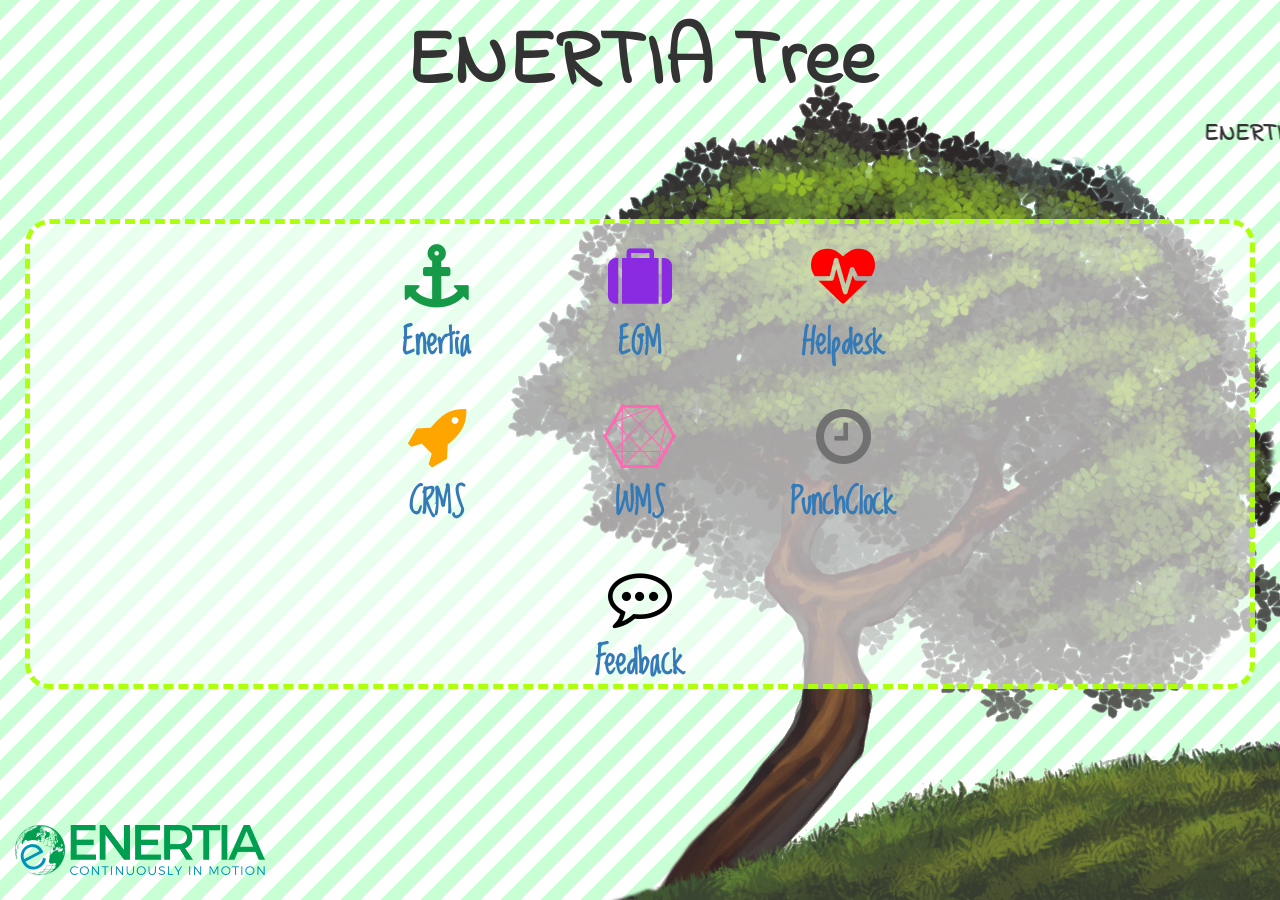
<file: gridster-index.html>
<!DOCTYPE html>
<html lang="en-us">
<head>
  <meta charset="utf-8">
  <title>Dashboard</title>
  
  <!-- Bootstrap Cascading Stylesheet -->
  <link rel="stylesheet" href="css/bootstrap.min.css">
  <!-- Font Awesome Stylesheet https://fortawesome.github.io/Font-Awesome/ -->
  <link rel="stylesheet" href="https://maxcdn.bootstrapcdn.com/font-awesome/4.4.0/css/font-awesome.min.css">
  <!-- Header font via Google Webfonts -->
  <link href='https://fonts.googleapis.com/css?family=Loved+by+the+King|Indie+Flower' rel='stylesheet' type='text/css'>
  <!-- Gridstack Stylesheet -->
  <link rel="stylesheet" href="css/gridstack.css">
  <!-- Enertia Dashboard Stylesheet -->
  <link rel="stylesheet" href="css/style.css">
  
  <!-- jQuery Library http://jquery.com/ -->
  <script src="js/jquery.min.js"></script>
  <!-- jQuery User Interface Library http://jqueryui.com/ -->
  <script src="js/jquery-ui.min.js"></script>
  <!-- jQuery User Interface Touch Input Library https://github.com/furf/jquery-ui-touch-punch -->
  <script src="js/jquery.ui.touch-punch.min.js"></script>
  <!-- Bootstrap Library http://getbootstrap.com/ -->
  <script src="js/bootstrap.min.js"></script>  
  <!-- lodash Library https://lodash.com/ -->
  <script src="js/lodash.min.js"></script>
  <!-- Gridstack Library http://troolee.github.io/gridstack.js/ -->
  <script src="js/gridstack.js"></script>
  <!-- responsiveText Library https://github.com/ghepting/jquery-responsive-text -->
  <script src="js/jquery.responsiveText.js"></script>
  
</head>
<body>

  <div class="dashboard">
      
    <!-- Aesthetics - Tree art by Paul Davey. -->
    <div class="tree">
      <nav class="col-sm-3 hidden-xs">
        <img alt="Art by Paul Davey" src="img/tree.png"/>
      </nav>
    </div>
    
    <!-- Responsive Header -->
    <div class="header">
      <h1 class="responsive" data-compression="8" data-min="20" data-max="60">ENERTIA Tree</h1> 
      <marquee behavior="scroll" direction="left" style="font-size: x-large;">ENERTIA will be closed November 26th and November 27th.</marquee>
    </div>
    
    <!-- GridStack Dashboard -->  
    <div class="grid-stack" data-gs-width="12">
      
      <!-- Enertia Website Shortcut -->
      <div class="grid-stack-item" 
        data-gs-x="3" data-gs-y="0" data-gs-no-resize="yes"
        data-gs-width="2" data-gs-height="2">
        <div class="grid-stack-item-content">
          <span class="fa fa-anchor fa-5x" style="color: #179A48;"></span>
          <a href="http://www.enertiagroup.com/" target="_blank">Enertia</a>
        </div>
      </div>
      
      <!-- EGM Website Shortcut -->
      <div class="grid-stack-item" 
        data-gs-x="5" data-gs-y="0" data-gs-no-resize="yes"
        data-gs-width="2" data-gs-height="2">
        <div class="grid-stack-item-content">
          <span class="fa fa-suitcase fa-5x" style="color: #8A2BE2;"></span>
          <a href="http://www.egminc.net/" target="_blank">EGM</a>
        </div>
      </div>
      
      <!-- Helpdesk Shortcut -->
      <div class="grid-stack-item" 
        data-gs-x="7" data-gs-y="0" data-gs-no-resize="yes"
        data-gs-width="2" data-gs-height="2">
        <div class="grid-stack-item-content">
          <span class="fa fa-heartbeat fa-5x" style="color: red;"></span>
          <a href="https://app.smartsheet.com/b/form?EQBCT=e3b3d4ec4834432aa4dad89973b27dc8" target="_blank">Helpdesk</a>
        </div>
      </div>      
      
      <!-- CRMS Shortcut -->
      <div class="grid-stack-item"
        data-gs-x="3" data-gs-y="2" data-gs-no-resize="yes"
        data-gs-width="2" data-gs-height="2">
        <div class="grid-stack-item-content">
          <span class="fa fa-rocket" style="color: #FFA500;"></span>
          <a href="https://crms.enertiagroup.com" target="_blank">CRMS</a>
        </div>
      </div>
      
      <!-- WMS Shortcut -->
      <div class="grid-stack-item" 
        data-gs-x="5" data-gs-y="2" data-gs-no-resize="yes"
        data-gs-width="2" data-gs-height="2">
        <div class="grid-stack-item-content">
          <span class="fa fa-connectdevelop" style="color: #FF69B4;"></span>
          <a href="https://wms.enertiagroup.com" target="_blank">WMS</a>            
        </div>
      </div>
      
      <!-- PunchClock Shortcut -->
      <div class="grid-stack-item" 
        data-gs-x="7" data-gs-y="2" data-gs-no-resize="yes"
        data-gs-width="2" data-gs-height="2">
        <div class="grid-stack-item-content">
          <span class="fa fa-clock-o" style="color: #717171;"></span>
          <a href="http://punchclock.enertiagroup.com" target="_blank">PunchClock</a>           
        </div>
      </div>      
      
      <!-- Feedback Shortcut -->
      <div class="grid-stack-item" 
        data-gs-x="5" data-gs-y="4" data-gs-no-resize="yes"
        data-gs-width="2" data-gs-height="2">
        <div class="grid-stack-item-content">
          <span class="fa fa-commenting-o fa-5x" style="color: #000;"></span>
          <a href="https://app.smartsheet.com/b/form?EQBCT=f612200f68fd4cc6b7f752824a32d29d" target="_blank">Feedback</a>
        </div>
      </div>
      
    </div> <!-- End grid-stack div -->
    
  </div> <!-- End dashboard div -->
  
  <!-- Enertia Logo -->
  <div class="enertia">
    <nav class="col-sm-3 hidden-xs">
      <img alt="Enertia, LLC" src="img/enertia-logo.png" height="50px;" style="position: fixed; bottom: 25px;"/>
    </nav>
  </div>

<script type="text/javascript">
  $(function () {
    var options = {
      width: 12,
      animate: true,
    };
  $('.grid-stack').gridstack(options);
  });
</script>

<script type"text/javascript">
  $(document).ready(function() {
    $('.responsive').responsiveText();
  });
</script>
    
</body>
</html>
</file>
<file: css/gridstack.css>
:root .grid-stack-item > .ui-resizable-handle {
  filter: none;
}

.grid-stack {
  position: relative;
}
.grid-stack .grid-stack-placeholder > .placeholder-content {
  border: 1px dashed lightgray;
  margin: 0;
  position: absolute;
  top: 0;
  left: 10px;
  right: 10px;
  bottom: 0;
  width: auto;
  z-index: 0 !important;
}
.grid-stack > .grid-stack-item {
  min-width: 8.33333333%;
  position: absolute;
  padding: 0;
}
.grid-stack > .grid-stack-item > .grid-stack-item-content {
  margin: 0;
  position: absolute;
  top: 0;
  left: 10px;
  right: 10px;
  bottom: 0;
  width: auto;
  z-index: 0 !important;
  overflow-x: hidden;
  overflow-y: auto;
}
.grid-stack > .grid-stack-item > .ui-resizable-handle {
  position: absolute;
  font-size: 0.1px;
  display: block;
  -ms-touch-action: none;
  touch-action: none;
}
.grid-stack > .grid-stack-item.ui-resizable-disabled > .ui-resizable-handle, .grid-stack > .grid-stack-item.ui-resizable-autohide > .ui-resizable-handle {
  display: none;
}
.grid-stack > .grid-stack-item.ui-draggable-dragging, .grid-stack > .grid-stack-item.ui-resizable-resizing {
  z-index: 100;
}
.grid-stack > .grid-stack-item.ui-draggable-dragging > .grid-stack-item-content,
.grid-stack > .grid-stack-item.ui-draggable-dragging > .grid-stack-item-content, .grid-stack > .grid-stack-item.ui-resizable-resizing > .grid-stack-item-content,
.grid-stack > .grid-stack-item.ui-resizable-resizing > .grid-stack-item-content {
  box-shadow: 1px 4px 6px rgba(0, 0, 0, 0.2);
  opacity: 0.8;
}
.grid-stack > .grid-stack-item > .ui-resizable-se,
.grid-stack > .grid-stack-item > .ui-resizable-sw {
  text-align: right;
  color: gray;
  padding: 2px 3px 0 0;
  margin: 0;
  font: normal normal normal 10px/1 FontAwesome;
  font-size: inherit;
  text-rendering: auto;
  -webkit-font-smoothing: antialiased;
  -moz-osx-font-smoothing: grayscale;
}
.grid-stack > .grid-stack-item > .ui-resizable-se::before,
.grid-stack > .grid-stack-item > .ui-resizable-sw::before {
  content: "\f065";
}
.grid-stack > .grid-stack-item > .ui-resizable-se {
  display: inline-block;
  filter: progid:DXImageTransform.Microsoft.BasicImage(rotation=1);
  -webkit-transform: rotate(90deg);
  -moz-transform: rotate(90deg);
  -ms-transform: rotate(90deg);
  -o-transform: rotate(90deg);
  transform: rotate(90deg);
}
.grid-stack > .grid-stack-item > .ui-resizable-nw {
  cursor: nw-resize;
  width: 20px;
  height: 20px;
  left: 10px;
  top: 0;
}
.grid-stack > .grid-stack-item > .ui-resizable-n {
  cursor: n-resize;
  height: 10px;
  top: 0;
  left: 25px;
  right: 25px;
}
.grid-stack > .grid-stack-item > .ui-resizable-ne {
  cursor: ne-resize;
  width: 20px;
  height: 20px;
  right: 10px;
  top: 0;
}
.grid-stack > .grid-stack-item > .ui-resizable-e {
  cursor: e-resize;
  width: 10px;
  right: 10px;
  top: 15px;
  bottom: 15px;
}
.grid-stack > .grid-stack-item > .ui-resizable-se {
  cursor: se-resize;
  width: 20px;
  height: 20px;
  right: 10px;
  bottom: 0;
}
.grid-stack > .grid-stack-item > .ui-resizable-s {
  cursor: s-resize;
  height: 10px;
  left: 25px;
  bottom: 0;
  right: 25px;
}
.grid-stack > .grid-stack-item > .ui-resizable-sw {
  cursor: sw-resize;
  width: 20px;
  height: 20px;
  left: 10px;
  bottom: 0;
}
.grid-stack > .grid-stack-item > .ui-resizable-w {
  cursor: w-resize;
  width: 10px;
  left: 10px;
  top: 15px;
  bottom: 15px;
}
.grid-stack > .grid-stack-item[data-gs-width='1'] {
  width: 8.33333333%;
}
.grid-stack > .grid-stack-item[data-gs-x='1'] {
  left: 8.33333333%;
}
.grid-stack > .grid-stack-item[data-gs-min-width='1'] {
  min-width: 8.33333333%;
}
.grid-stack > .grid-stack-item[data-gs-max-width='1'] {
  max-width: 8.33333333%;
}
.grid-stack > .grid-stack-item[data-gs-width='2'] {
  width: 16.66666667%;
}
.grid-stack > .grid-stack-item[data-gs-x='2'] {
  left: 16.66666667%;
}
.grid-stack > .grid-stack-item[data-gs-min-width='2'] {
  min-width: 16.66666667%;
}
.grid-stack > .grid-stack-item[data-gs-max-width='2'] {
  max-width: 16.66666667%;
}
.grid-stack > .grid-stack-item[data-gs-width='3'] {
  width: 25%;
}
.grid-stack > .grid-stack-item[data-gs-x='3'] {
  left: 25%;
}
.grid-stack > .grid-stack-item[data-gs-min-width='3'] {
  min-width: 25%;
}
.grid-stack > .grid-stack-item[data-gs-max-width='3'] {
  max-width: 25%;
}
.grid-stack > .grid-stack-item[data-gs-width='4'] {
  width: 33.33333333%;
}
.grid-stack > .grid-stack-item[data-gs-x='4'] {
  left: 33.33333333%;
}
.grid-stack > .grid-stack-item[data-gs-min-width='4'] {
  min-width: 33.33333333%;
}
.grid-stack > .grid-stack-item[data-gs-max-width='4'] {
  max-width: 33.33333333%;
}
.grid-stack > .grid-stack-item[data-gs-width='5'] {
  width: 41.66666667%;
}
.grid-stack > .grid-stack-item[data-gs-x='5'] {
  left: 41.66666667%;
}
.grid-stack > .grid-stack-item[data-gs-min-width='5'] {
  min-width: 41.66666667%;
}
.grid-stack > .grid-stack-item[data-gs-max-width='5'] {
  max-width: 41.66666667%;
}
.grid-stack > .grid-stack-item[data-gs-width='6'] {
  width: 50%;
}
.grid-stack > .grid-stack-item[data-gs-x='6'] {
  left: 50%;
}
.grid-stack > .grid-stack-item[data-gs-min-width='6'] {
  min-width: 50%;
}
.grid-stack > .grid-stack-item[data-gs-max-width='6'] {
  max-width: 50%;
}
.grid-stack > .grid-stack-item[data-gs-width='7'] {
  width: 58.33333333%;
}
.grid-stack > .grid-stack-item[data-gs-x='7'] {
  left: 58.33333333%;
}
.grid-stack > .grid-stack-item[data-gs-min-width='7'] {
  min-width: 58.33333333%;
}
.grid-stack > .grid-stack-item[data-gs-max-width='7'] {
  max-width: 58.33333333%;
}
.grid-stack > .grid-stack-item[data-gs-width='8'] {
  width: 66.66666667%;
}
.grid-stack > .grid-stack-item[data-gs-x='8'] {
  left: 66.66666667%;
}
.grid-stack > .grid-stack-item[data-gs-min-width='8'] {
  min-width: 66.66666667%;
}
.grid-stack > .grid-stack-item[data-gs-max-width='8'] {
  max-width: 66.66666667%;
}
.grid-stack > .grid-stack-item[data-gs-width='9'] {
  width: 75%;
}
.grid-stack > .grid-stack-item[data-gs-x='9'] {
  left: 75%;
}
.grid-stack > .grid-stack-item[data-gs-min-width='9'] {
  min-width: 75%;
}
.grid-stack > .grid-stack-item[data-gs-max-width='9'] {
  max-width: 75%;
}
.grid-stack > .grid-stack-item[data-gs-width='10'] {
  width: 83.33333333%;
}
.grid-stack > .grid-stack-item[data-gs-x='10'] {
  left: 83.33333333%;
}
.grid-stack > .grid-stack-item[data-gs-min-width='10'] {
  min-width: 83.33333333%;
}
.grid-stack > .grid-stack-item[data-gs-max-width='10'] {
  max-width: 83.33333333%;
}
.grid-stack > .grid-stack-item[data-gs-width='11'] {
  width: 91.66666667%;
}
.grid-stack > .grid-stack-item[data-gs-x='11'] {
  left: 91.66666667%;
}
.grid-stack > .grid-stack-item[data-gs-min-width='11'] {
  min-width: 91.66666667%;
}
.grid-stack > .grid-stack-item[data-gs-max-width='11'] {
  max-width: 91.66666667%;
}
.grid-stack > .grid-stack-item[data-gs-width='12'] {
  width: 100%;
}
.grid-stack > .grid-stack-item[data-gs-x='12'] {
  left: 100%;
}
.grid-stack > .grid-stack-item[data-gs-min-width='12'] {
  min-width: 100%;
}
.grid-stack > .grid-stack-item[data-gs-max-width='12'] {
  max-width: 100%;
}
.grid-stack.grid-stack-animate, .grid-stack.grid-stack-animate .grid-stack-item {
  -webkit-transition: left 0.3s, top 0.3s, height 0.3s, width 0.3s;
  -moz-transition: left 0.3s, top 0.3s, height 0.3s, width 0.3s;
  -ms-transition: left 0.3s, top 0.3s, height 0.3s, width 0.3s;
  -o-transition: left 0.3s, top 0.3s, height 0.3s, width 0.3s;
  transition: left 0.3s, top 0.3s, height 0.3s, width 0.3s;
}
.grid-stack.grid-stack-animate .grid-stack-item.ui-draggable-dragging, .grid-stack.grid-stack-animate .grid-stack-item.ui-resizable-resizing, .grid-stack.grid-stack-animate .grid-stack-item.grid-stack-placeholder {
  -webkit-transition: left 0s, top 0s, height 0s, width 0s;
  -moz-transition: left 0s, top 0s, height 0s, width 0s;
  -ms-transition: left 0s, top 0s, height 0s, width 0s;
  -o-transition: left 0s, top 0s, height 0s, width 0s;
  transition: left 0s, top 0s, height 0s, width 0s;
}

/** Uncomment this to show bottom-left resize handle **/
/*
.grid-stack > .grid-stack-item > .ui-resizable-sw {
    display: inline-block;
    filter: progid:DXImageTransform.Microsoft.BasicImage(rotation=3);
    @include vendor(transform, rotate(180deg));
}
*/
@media (max-width: 768px) {
  .grid-stack-item {
    position: relative !important;
    width: auto !important;
    left: 0 !important;
    top: auto !important;
    margin-bottom: 20px;
  }
  .grid-stack-item .ui-resizable-handle {
    display: none;
  }

  .grid-stack {
    height: auto !important;
  }
}
</file>
<file: css/style.css>
.header {
    position: relative;
    width: auto;
    margin: 0 auto;
    text-align: center;
    font-family: 'Indie Flower', cursive;
}

.header, .h1 {
    margin-bottom: 60px;
}
.responsiveText-wrapper {
    font-weight: bold;
    font-size: 80px;
}

body {
    background-image: url("../img/stripes.png");
    background-repeat: repeat;
    font-family: 'Loved by the King', cursive;
    font-weight: bold;
}

.tree {
    position: fixed;
    bottom: 0px;
    right: -25px;;
}

.grid-stack {
    margin: 0 25px 0 25px;
    border-style: dashed;
    border-width: 5px;
    border-radius: 25px;
    border-color: #ADFF0D;
    background-color: rgba(255, 255, 255, 0.59);
}

.grid-stack-item-content {
    color: green;
    text-align: center;
    font-size: 35px;
}

.grid-stack-item-content .fa {
    font-size: 64px;
    display: block;
    margin: 20px 0 10px;
}

.grid-stack > .grid-stack-item > .grid-stack-item-content {
    overflow: visible;
}
</file>
